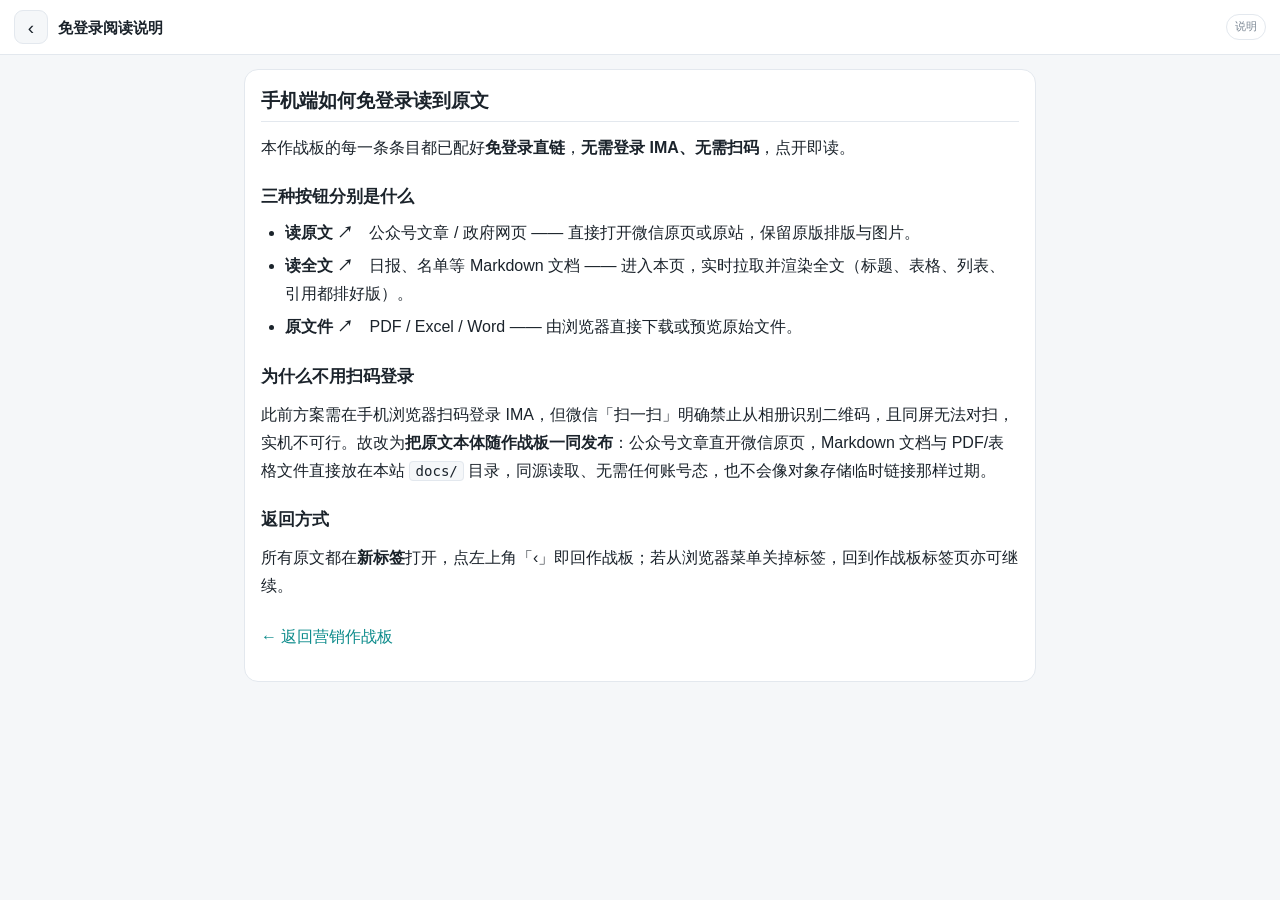
<file: reader.html>
<!DOCTYPE html>
<html lang="zh-CN">
<head>
<meta charset="utf-8">
<meta name="viewport" content="width=device-width,initial-scale=1,viewport-fit=cover">
<title>原文阅读 · 营销作战板</title>
<link rel="icon" href="favicon-48.png" onerror="this.href='data:,'">
<style>
:root{
  --bg:#f5f7f9; --card:#fff; --ink:#1b232b; --ink2:#4a5560; --mute:#7b8794;
  --line:#e3e8ee; --accent:#0e8c8c; --accent2:#0b6d6d;
}
@media (prefers-color-scheme:dark){
  :root{ --bg:#12161a; --card:#1a2026; --ink:#e8edf2; --ink2:#b6c2cd; --mute:#8b98a5;
         --line:#2a333c; --accent:#2ec4b6; --accent2:#3ad9ca; }
}
*{box-sizing:border-box}
html,body{margin:0;padding:0}
body{
  background:var(--bg); color:var(--ink);
  font-family:-apple-system,BlinkMacSystemFont,"PingFang SC","Microsoft YaHei","Helvetica Neue",Arial,sans-serif;
  font-size:16px; line-height:1.75; -webkit-text-size-adjust:100%;
}
.top{
  position:sticky; top:0; z-index:20;
  background:var(--card); border-bottom:1px solid var(--line);
  padding:10px 14px; display:flex; align-items:center; gap:10px;
  padding-top:calc(10px + env(safe-area-inset-top));
}
.top .back{
  flex:none; display:inline-flex; align-items:center; justify-content:center;
  width:34px; height:34px; border-radius:9px; border:1px solid var(--line);
  background:var(--bg); color:var(--ink); text-decoration:none; font-size:19px; line-height:1;
}
.top .back:active{background:var(--line)}
.top h1{
  margin:0; font-size:15px; font-weight:600; line-height:1.4;
  overflow:hidden; text-overflow:ellipsis; white-space:nowrap; flex:1;
}
.top .badge{
  flex:none; font-size:11px; color:var(--mute); border:1px solid var(--line);
  border-radius:20px; padding:2px 8px;
}
.wrap{padding:14px 14px 60px; max-width:820px; margin:0 auto}
.card{
  background:var(--card); border:1px solid var(--line); border-radius:14px;
  padding:18px 16px; margin-bottom:14px; overflow-wrap:break-word; word-break:break-word;
}
.loading,.err,.tip{
  background:var(--card); border:1px solid var(--line); border-radius:14px;
  padding:18px 16px; color:var(--ink2); font-size:14px; text-align:center;
}
.err{color:#c0392b;border-color:#f0c9c4}
.tip{font-size:13px;color:var(--mute);text-align:left}
.tip code{background:var(--bg);padding:1px 5px;border-radius:4px;font-size:12px;word-break:break-all}
/* ── Markdown 渲染 ── */
.md h1,.md h2,.md h3,.md h4{line-height:1.4;margin:1.4em 0 .6em;font-weight:700}
.md h1{font-size:22px}.md h2{font-size:19px;border-bottom:1px solid var(--line);padding-bottom:6px}
.md h3{font-size:17px}.md h4{font-size:15px}
.md h1:first-child,.md h2:first-child{margin-top:0}
.md p{margin:.75em 0}
.md ul,.md ol{margin:.6em 0;padding-left:1.5em}
.md li{margin:.3em 0}
.md a{color:var(--accent);text-decoration:none;word-break:break-all}
.md strong{font-weight:700}
.md hr{border:0;border-top:1px solid var(--line);margin:1.6em 0}
.md blockquote{
  margin:.9em 0;padding:.6em .9em;border-left:3px solid var(--accent);
  background:var(--bg);border-radius:0 8px 8px 0;color:var(--ink2);
}
.md code{
  background:var(--bg);border:1px solid var(--line);padding:1px 5px;border-radius:4px;
  font-size:.88em;font-family:ui-monospace,SFMono-Regular,Menlo,Consolas,monospace;
}
.md pre{
  background:var(--bg);border:1px solid var(--line);border-radius:10px;
  padding:12px;overflow-x:auto;margin:.9em 0;
}
.md pre code{background:none;border:0;padding:0;font-size:13px;line-height:1.6}
.md table{
  border-collapse:collapse; margin:1em 0; font-size:14px;
  display:block; width:max-content; min-width:100%; max-width:100%;
  overflow-x:auto; -webkit-overflow-scrolling:touch;
  border-radius:10px;
}
.md th,.md td{border:1px solid var(--line);padding:7px 10px;text-align:left;vertical-align:top}
.md th{background:var(--bg);font-weight:600}
.md td{word-break:normal;overflow-wrap:anywhere}
.md td:first-child,.md th:first-child{white-space:nowrap}
.md img{max-width:100%;height:auto;border-radius:8px;margin:.5em 0}
.md .todo{list-style:none;margin-left:-1.2em}
.md .todo input{margin-right:6px}
.foot{text-align:center;color:var(--mute);font-size:12px;padding:20px 0 10px}
.foot a{color:var(--mute)}
</style>
</head>
<body>
<div class="top">
  <a class="back" href="index.html" title="返回作战板">‹</a>
  <h1 id="ttl">加载中…</h1>
  <span class="badge" id="bd">免登录</span>
</div>
<div class="wrap">
  <div class="loading" id="box">正在读取原文…</div>
</div>

<script>
(function(){
  var qs = new URLSearchParams(location.search);
  var u   = qs.get('u') || '';   /* 远端直链（降级用，带时效签名，会过期） */
  var f   = qs.get('f') || '';   /* ★同源本地文件（主路径，无 CORS、无过期） */
  var ttl = qs.get('t') || '';
  var wrap = document.querySelector('.wrap');

  document.getElementById('ttl').textContent = ttl || '原文阅读';

  function fail(html){
    document.getElementById('box').className='err';
    document.getElementById('box').innerHTML = html;
  }

  if(!u && !f){
    /* 无参数 → 显示使用说明页（顶栏「免登录说明」按钮指向此处） */
    document.getElementById('ttl').textContent = '免登录阅读说明';
    document.getElementById('bd').textContent = '说明';
    document.getElementById('box').outerHTML =
      '<div class="card md">'
      + '<h2>手机端如何免登录读到原文</h2>'
      + '<p>本作战板的每一条条目都已配好<b>免登录直链</b>，<b>无需登录 IMA、无需扫码</b>，点开即读。</p>'
      + '<h3>三种按钮分别是什么</h3>'
      + '<ul>'
      + '<li><b>读原文 ↗</b>　公众号文章 / 政府网页 —— 直接打开微信原页或原站，保留原版排版与图片。</li>'
      + '<li><b>读全文 ↗</b>　日报、名单等 Markdown 文档 —— 进入本页，实时拉取并渲染全文（标题、表格、列表、引用都排好版）。</li>'
      + '<li><b>原文件 ↗</b>　PDF / Excel / Word —— 由浏览器直接下载或预览原始文件。</li>'
      + '</ul>'
      + '<h3>为什么不用扫码登录</h3>'
      + '<p>此前方案需在手机浏览器扫码登录 IMA，但微信「扫一扫」明确禁止从相册识别二维码，'
      + '且同屏无法对扫，实机不可行。故改为<b>把原文本体随作战板一同发布</b>：'
      + '公众号文章直开微信原页，Markdown 文档与 PDF/表格文件直接放在本站 <code>docs/</code> 目录，'
      + '同源读取、无需任何账号态，也不会像对象存储临时链接那样过期。</p>'
      + '<h3>返回方式</h3>'
      + '<p>所有原文都在<b>新标签</b>打开，点左上角「‹」即回作战板；'
      + '若从浏览器菜单关掉标签，回到作战板标签页亦可继续。</p>'
      + '<p style="margin-top:1.4em"><a href="index.html">← 返回营销作战板</a></p>'
      + '</div>';
    return;
  }

  function esc(s){
    return String(s).replace(/&/g,'&amp;').replace(/</g,'&lt;').replace(/>/g,'&gt;')
                    .replace(/"/g,'&quot;').replace(/'/g,'&#39;');
  }
  function inline(s){
    var t = esc(s);
    // 行内代码
    t = t.replace(/`([^`]+)`/g, function(_,c){ return '<code>'+c+'</code>'; });
    // 图片 ![alt](url)
    t = t.replace(/!\[([^\]]*)\]\(([^)\s]+)(?:\s+"[^"]*")?\)/g, function(_,a,src){
      return '<img src="'+src+'" alt="'+a+'" loading="lazy">';
    });
    // 粗体 **x** / __x__
    t = t.replace(/\*\*([^*]+)\*\*/g, '<strong>$1</strong>');
    t = t.replace(/__([^_]+)__/g, '<strong>$1</strong>');
    // 斜体 *x* / _x_
    t = t.replace(/(^|[^*\w])\*([^*\n]+)\*(?!\*)/g, '$1<em>$2</em>');
    // 删除线
    t = t.replace(/~~([^~]+)~~/g, '<del>$1</del>');
    // 链接 [x](url)
    t = t.replace(/\[([^\]]*)\]\(([^)\s]+)(?:\s+"[^"]*")?\)/g, function(_,x,href){
      return '<a href="'+href+'" target="_blank" rel="noopener">'+x+'</a>';
    });
    // 裸链接
    t = t.replace(/(^|[\s(])(https?:\/\/[^\s<>"')]+)/g, function(_,p,url){
      return p+'<a href="'+url+'" target="_blank" rel="noopener">'+url+'</a>';
    });
    return t;
  }

  /* 轻量 Markdown → HTML（表格 / 列表 / 引用 / 代码块 / 分隔线） */
  function md2html(md){
    md = String(md).replace(/\r\n/g,'\n').replace(/\r/g,'\n');
    var lines = md.split('\n');
    var out = [], i = 0, inCode = false, codeBuf = [], listStack = [];

    function closeLists(){
      while(listStack.length){ out.push('</'+(listStack.pop()==='ul'?'ul':'ol')+'>'); }
    }
    function cellText(c){ return c.trim().replace(/<br\s*\/?>/gi,'<br>'); }

    while(i < lines.length){
      var L = lines[i];

      /* 代码块 */
      if(/^\s*```/.test(L)){
        if(inCode){
          out.push('<pre><code>'+esc(codeBuf.join('\n'))+'</code></pre>');
          codeBuf=[]; inCode=false; i++; continue;
        }
        closeLists(); inCode=true; i++; continue;
      }
      if(inCode){ codeBuf.push(L); i++; continue; }

      /* 表格：当前行含 | 且下一行是分隔行 */
      if(L.indexOf('|')>-1 && i+1<lines.length && /^\s*\|?[\s:|-]+\|[\s:|-]*$/.test(lines[i+1])){
        closeLists();
        var head = L.split('|').map(cellText);
        if(head.length && !head[0].trim()) head.shift();
        if(head.length && !head[head.length-1].trim()) head.pop();
        i += 2;
        var body = [];
        while(i<lines.length && lines[i].indexOf('|')>-1 && lines[i].trim()){
          var r = lines[i].split('|').map(cellText);
          if(r.length && !r[0].trim()) r.shift();
          if(r.length && !r[r.length-1].trim()) r.pop();
          body.push(r); i++;
        }
        var h = '<table><thead><tr>'+head.map(function(c){return '<th>'+inline(c)+'</th>';}).join('')+'</tr></thead><tbody>';
        body.forEach(function(r){
          h += '<tr>'+r.map(function(c){return '<td>'+inline(c)+'</td>';}).join('')+'</tr>';
        });
        out.push(h+'</tbody></table>');
        continue;
      }

      /* 标题 */
      var m = L.match(/^(#{1,6})\s+(.*)$/);
      if(m){
        closeLists();
        var lv = Math.min(m[1].length,4);
        out.push('<h'+lv+'>'+inline(m[2])+'</h'+lv+'>');
        i++; continue;
      }

      /* 分隔线 */
      if(/^\s*([-*_])\s*(\1\s*){2,}$/.test(L)){ closeLists(); out.push('<hr>'); i++; continue; }

      /* 引用 */
      if(/^\s*>\s?/.test(L)){
        closeLists();
        var q=[];
        while(i<lines.length && /^\s*>\s?/.test(lines[i])){ q.push(lines[i].replace(/^\s*>\s?/,'')); i++; }
        out.push('<blockquote>'+md2html(q.join('\n'))+'</blockquote>');
        continue;
      }

      /* 列表 */
      var li = L.match(/^(\s*)([-*+]|\d+[.)])\s+(.*)$/);
      if(li){
        var indent = li[1].length;
        var ordered = /\d/.test(li[2]);
        var tag = ordered ? 'ol' : 'ul';
        if(!listStack.length){ listStack.push(tag); out.push('<'+tag+'>'); }
        else if(listStack[listStack.length-1] !== tag){
          out.push('</'+listStack.pop()+'>');
          listStack.push(tag); out.push('<'+tag+'>');
        }
        out.push('<li>'+inline(li[3])+'</li>');
        i++; continue;
      }

      /* 空行 */
      if(!L.trim()){ closeLists(); i++; continue; }

      /* 段落（合并连续非空行） */
      var p=[];
      while(i<lines.length && lines[i].trim() && !/^(\s*)([-*+]|\d+[.)])\s+/.test(lines[i])
            && !/^#{1,6}\s+/.test(lines[i]) && !/^\s*```/.test(lines[i]) && !/^\s*>\s?/.test(lines[i])){
        p.push(lines[i]); i++;
      }
      closeLists();
      out.push('<p>'+inline(p.join(' '))+'</p>');
    }
    if(inCode && codeBuf.length) out.push('<pre><code>'+esc(codeBuf.join('\n'))+'</code></pre>');
    closeLists();
    return out.join('\n');
  }

  function render(text){
    var html = md2html(text);
    document.getElementById('box').outerHTML = '<div class="card md">'+html+'</div>';
    var f=document.createElement('div');
    f.className='foot';
    f.innerHTML='营销作战板 · 免登录直读 · <a href="index.html">返回作战板</a>';
    wrap.appendChild(f);
    document.getElementById('bd').textContent = '免登录直读';
    window.scrollTo(0,0);
  }

  /* ★取数：主路径 = 同源本地文件（?f=docs/xxx.md），无 CORS、无签名过期；
     降级 = 远端直链（?u=），带时效签名，可能 403。 */
  var src = f ? f : u;
  var isLocal = !!f;
  fetch(src, {mode:'cors', credentials:'omit'})
    .then(function(r){
      if(!r.ok) throw new Error('HTTP '+r.status);
      return r.text();
    })
    .then(function(t){
      if(!t || !t.trim()) throw new Error('空内容');
      render(t);
    })
    .catch(function(e){
      var extra = isLocal
        ? '本站文档可能尚未发布（稍后再试），或该条目为特殊格式。'
        : '直链为带时效签名的临时链接，可能已过期。';
      var btn = isLocal ? '' :
        '<br><br><a href="'+esc(u)+'" target="_blank" rel="noopener" style="display:inline-block;padding:8px 16px;border-radius:8px;border:1px solid var(--line);text-decoration:none;color:var(--ink)">直接打开原始文件 ↗</a>';
      fail('读取失败：'+esc(e.message)+
           '<br><br><span style="font-size:13px;color:#7b8794">'+extra+'</span>'+btn);
    });
})();
</script>
</body>
</html>
</file>
